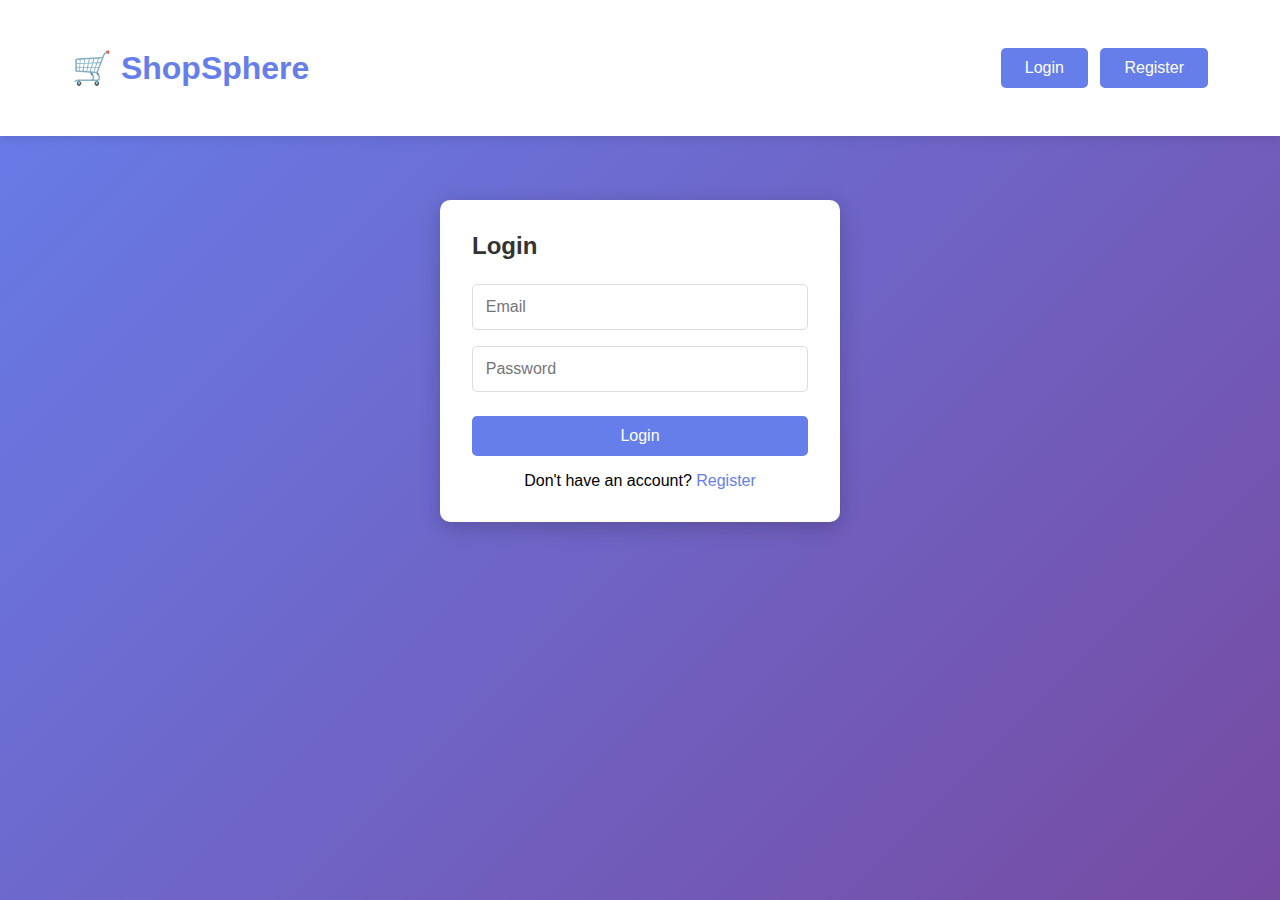
<file: frontend/index.html>
<!DOCTYPE html>
<html lang="en">
<head>
    <meta charset="UTF-8">
    <meta name="viewport" content="width=device-width, initial-scale=1.0">
    <title>ShopSphere E-commerce</title>
    <link rel="stylesheet" href="styles.css">
</head>
<body>
    <nav class="navbar">
        <div class="container">
            <h1>🛒 ShopSphere</h1>
            <div id="authButtons">
                <button onclick="showLogin()">Login</button>
                <button onclick="showRegister()">Register</button>
            </div>
            <div id="userInfo" style="display:none;">
                <span id="userEmail"></span>
                <button onclick="logout()">Logout</button>
            </div>
        </div>
    </nav>

    <div class="container">
        <!-- Auth Section -->
        <div id="authSection">
            <div id="loginForm" class="auth-form">
                <h2>Login</h2>
                <input type="email" id="loginEmail" placeholder="Email">
                <input type="password" id="loginPassword" placeholder="Password">
                <button onclick="login()">Login</button>
                <p>Don't have an account? <a href="#" onclick="showRegister()">Register</a></p>
            </div>

            <div id="registerForm" class="auth-form" style="display:none;">
                <h2>Register</h2>
                <input type="email" id="registerEmail" placeholder="Email">
                <input type="password" id="registerPassword" placeholder="Password">
                <button onclick="register()">Register</button>
                <p>Already have an account? <a href="#" onclick="showLogin()">Login</a></p>
            </div>
        </div>

        <!-- Main Content -->
        <div id="mainContent" style="display:none;">
            <div class="tabs">
                <button class="tab active" onclick="showTab('products')">Products</button>
                <button class="tab" onclick="showTab('orders')">Orders</button>
                <button class="tab" onclick="showTab('addProduct')">Add Product</button>
            </div>

            <!-- Products Tab -->
            <div id="productsTab" class="tab-content">
                <h2>Products</h2>
                <div class="search-bar">
                    <input type="text" id="searchInput" placeholder="Search products...">
                    <button onclick="searchProducts()">Search</button>
                    <button onclick="loadProducts()">Show All</button>
                </div>
                <div id="productsList" class="products-grid"></div>
            </div>

            <!-- Orders Tab -->
            <div id="ordersTab" class="tab-content" style="display:none;">
                <h2>My Orders</h2>
                <div id="ordersList"></div>
            </div>

            <!-- Add Product Tab -->
            <div id="addProductTab" class="tab-content" style="display:none;">
                <h2>Add Products</h2>
                <div class="form-group">
                    <input type="text" id="productName" placeholder="Product Name">
                    <input type="text" id="productDescription" placeholder="Description">
                    <input type="number" id="productPrice" placeholder="Price" step="0.01">
                    <input type="number" id="productQuantity" placeholder="Quantity">
                    <button onclick="addProduct()">Add Product</button>
                </div>
            </div>
        </div>
    </div>

    <!-- Order Modal -->
    <div id="orderModal" class="modal">
        <div class="modal-content">
            <span class="close" onclick="closeOrderModal()">&times;</span>
            <h2>Place Order</h2>
            <p id="orderProductName"></p>
            <input type="number" id="orderQuantity" placeholder="Quantity" min="1">
            <button onclick="placeOrder()">Place Order</button>
        </div>
    </div>

    <script src="app.js"></script>
</body>
</html>
</file>
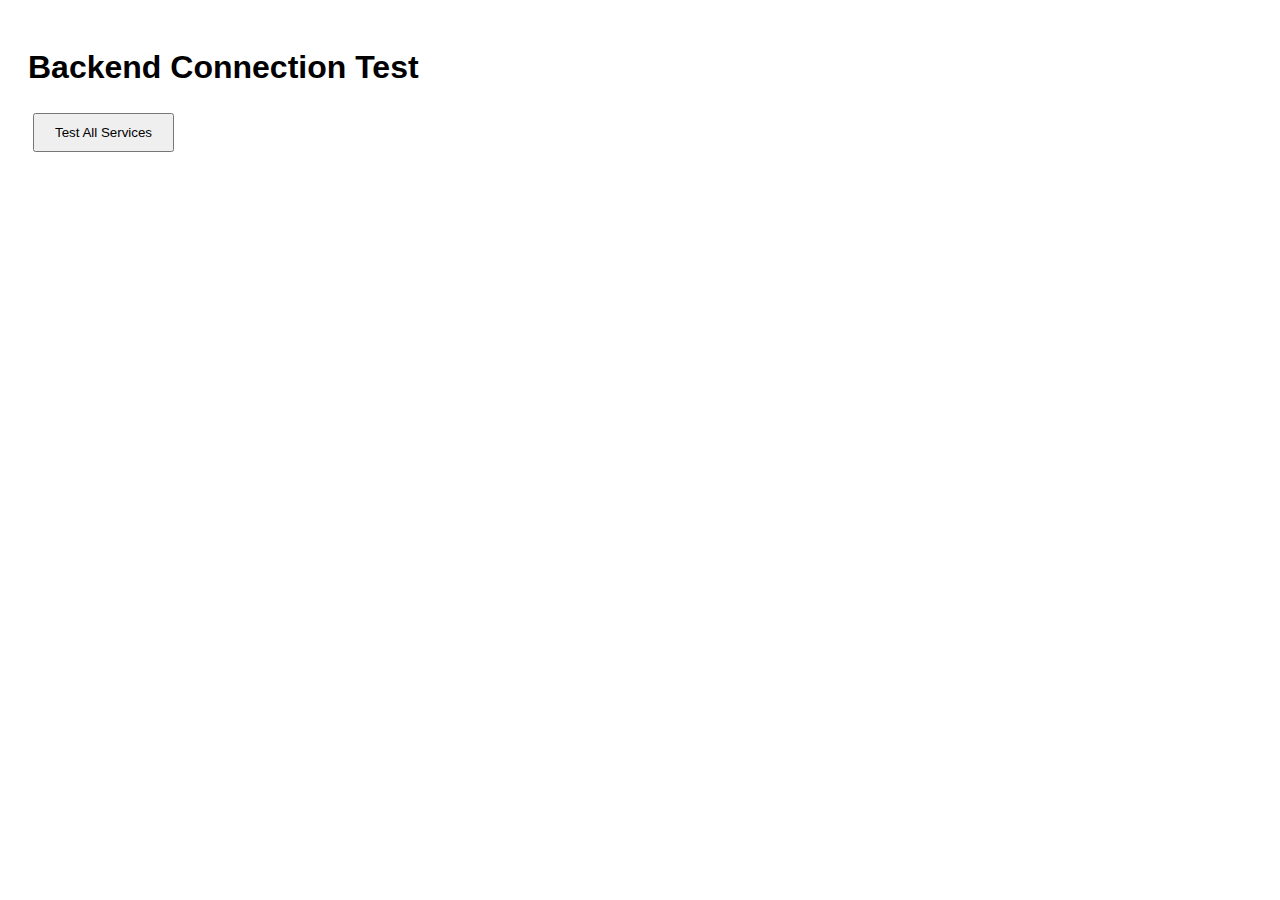
<file: frontend/test.html>
<!DOCTYPE html>
<html>
<head>
    <title>Backend Connection Test</title>
    <style>
        body { font-family: Arial; padding: 20px; }
        .test { margin: 10px 0; padding: 10px; border-radius: 5px; }
        .success { background: #d4edda; color: #155724; }
        .error { background: #f8d7da; color: #721c24; }
        button { padding: 10px 20px; margin: 5px; cursor: pointer; }
    </style>
</head>
<body>
    <h1>Backend Connection Test</h1>
    <button onclick="testAll()">Test All Services</button>
    <div id="results"></div>

    <script>
        async function testService(name, url) {
            try {
                const response = await fetch(url);
                const data = await response.json();
                return { name, status: 'success', message: JSON.stringify(data) };
            } catch (error) {
                return { name, status: 'error', message: error.message };
            }
        }

        async function testAll() {
            const results = document.getElementById('results');
            results.innerHTML = '<p>Testing...</p>';
            
            const tests = [
                testService('Product Service', 'http://127.0.0.1:8000/products'),
                testService('User Service', 'http://127.0.0.1:8001/'),
                testService('Order Service', 'http://127.0.0.1:8002/')
            ];

            const responses = await Promise.all(tests);
            
            results.innerHTML = responses.map(r => 
                `<div class="test ${r.status}">
                    <strong>${r.name}:</strong> ${r.message}
                </div>`
            ).join('');
        }
    </script>
</body>
</html>
</file>
<file: frontend/styles.css>
* {
    margin: 0;
    padding: 0;
    box-sizing: border-box;
}

body {
    font-family: 'Segoe UI', Tahoma, Geneva, Verdana, sans-serif;
    background: linear-gradient(135deg, #667eea 0%, #764ba2 100%);
    min-height: 100vh;
}

.navbar {
    background: white;
    padding: 1rem 0;
    box-shadow: 0 2px 10px rgba(0,0,0,0.1);
}

.navbar .container {
    display: flex;
    justify-content: space-between;
    align-items: center;
}

.navbar h1 {
    color: #667eea;
}

.container {
    max-width: 1200px;
    margin: 0 auto;
    padding: 2rem;
}

button {
    background: #667eea;
    color: white;
    border: none;
    padding: 0.7rem 1.5rem;
    border-radius: 5px;
    cursor: pointer;
    font-size: 1rem;
    transition: background 0.3s;
}

button:hover {
    background: #5568d3;
}

.auth-form {
    background: white;
    padding: 2rem;
    border-radius: 10px;
    max-width: 400px;
    margin: 2rem auto;
    box-shadow: 0 5px 20px rgba(0,0,0,0.2);
}

.auth-form h2 {
    margin-bottom: 1.5rem;
    color: #333;
}

.auth-form input {
    width: 100%;
    padding: 0.8rem;
    margin-bottom: 1rem;
    border: 1px solid #ddd;
    border-radius: 5px;
    font-size: 1rem;
}

.auth-form button {
    width: 100%;
    margin-top: 0.5rem;
}

.auth-form p {
    margin-top: 1rem;
    text-align: center;
}

.auth-form a {
    color: #667eea;
    text-decoration: none;
}

.tabs {
    display: flex;
    gap: 1rem;
    margin-bottom: 2rem;
}

.tab {
    background: white;
    color: #667eea;
}

.tab.active {
    background: #667eea;
    color: white;
}

.tab-content {
    background: white;
    padding: 2rem;
    border-radius: 10px;
    box-shadow: 0 5px 20px rgba(0,0,0,0.2);
}

.search-bar {
    display: flex;
    gap: 1rem;
    margin-bottom: 2rem;
}

.search-bar input {
    flex: 1;
    padding: 0.8rem;
    border: 1px solid #ddd;
    border-radius: 5px;
    font-size: 1rem;
}

.products-grid {
    display: grid;
    grid-template-columns: repeat(auto-fill, minmax(250px, 1fr));
    gap: 1.5rem;
}

.product-card {
    background: #f8f9fa;
    padding: 1.5rem;
    border-radius: 10px;
    box-shadow: 0 2px 10px rgba(0,0,0,0.1);
    transition: transform 0.3s;
}

.product-card:hover {
    transform: translateY(-5px);
}

.product-card h3 {
    color: #333;
    margin-bottom: 0.5rem;
}

.product-card p {
    color: #666;
    margin-bottom: 0.5rem;
}

.product-card .price {
    font-size: 1.5rem;
    color: #667eea;
    font-weight: bold;
}

.product-card button {
    width: 100%;
    margin-top: 1rem;
}

.order-card {
    background: #f8f9fa;
    padding: 1.5rem;
    border-radius: 10px;
    margin-bottom: 1rem;
    box-shadow: 0 2px 10px rgba(0,0,0,0.1);
}

.order-card h3 {
    color: #333;
    margin-bottom: 0.5rem;
}

.order-card .status {
    display: inline-block;
    padding: 0.3rem 1rem;
    background: #28a745;
    color: white;
    border-radius: 20px;
    font-size: 0.9rem;
}

.form-group {
    display: flex;
    flex-direction: column;
    gap: 1rem;
    max-width: 500px;
}

.form-group input {
    padding: 0.8rem;
    border: 1px solid #ddd;
    border-radius: 5px;
    font-size: 1rem;
}

.modal {
    display: none;
    position: fixed;
    z-index: 1000;
    left: 0;
    top: 0;
    width: 100%;
    height: 100%;
    background-color: rgba(0,0,0,0.5);
}

.modal-content {
    background-color: white;
    margin: 15% auto;
    padding: 2rem;
    border-radius: 10px;
    width: 90%;
    max-width: 400px;
}

.close {
    color: #aaa;
    float: right;
    font-size: 28px;
    font-weight: bold;
    cursor: pointer;
}

.close:hover {
    color: #000;
}

#authButtons button {
    margin-left: 0.5rem;
}

#userInfo {
    display: flex;
    align-items: center;
    gap: 1rem;
}

#userEmail {
    color: #667eea;
    font-weight: bold;
}

.alert {
    padding: 1rem;
    margin-bottom: 1rem;
    border-radius: 5px;
    text-align: center;
}

.alert-success {
    background: #d4edda;
    color: #155724;
}

.alert-error {
    background: #f8d7da;
    color: #721c24;
}
</file>
